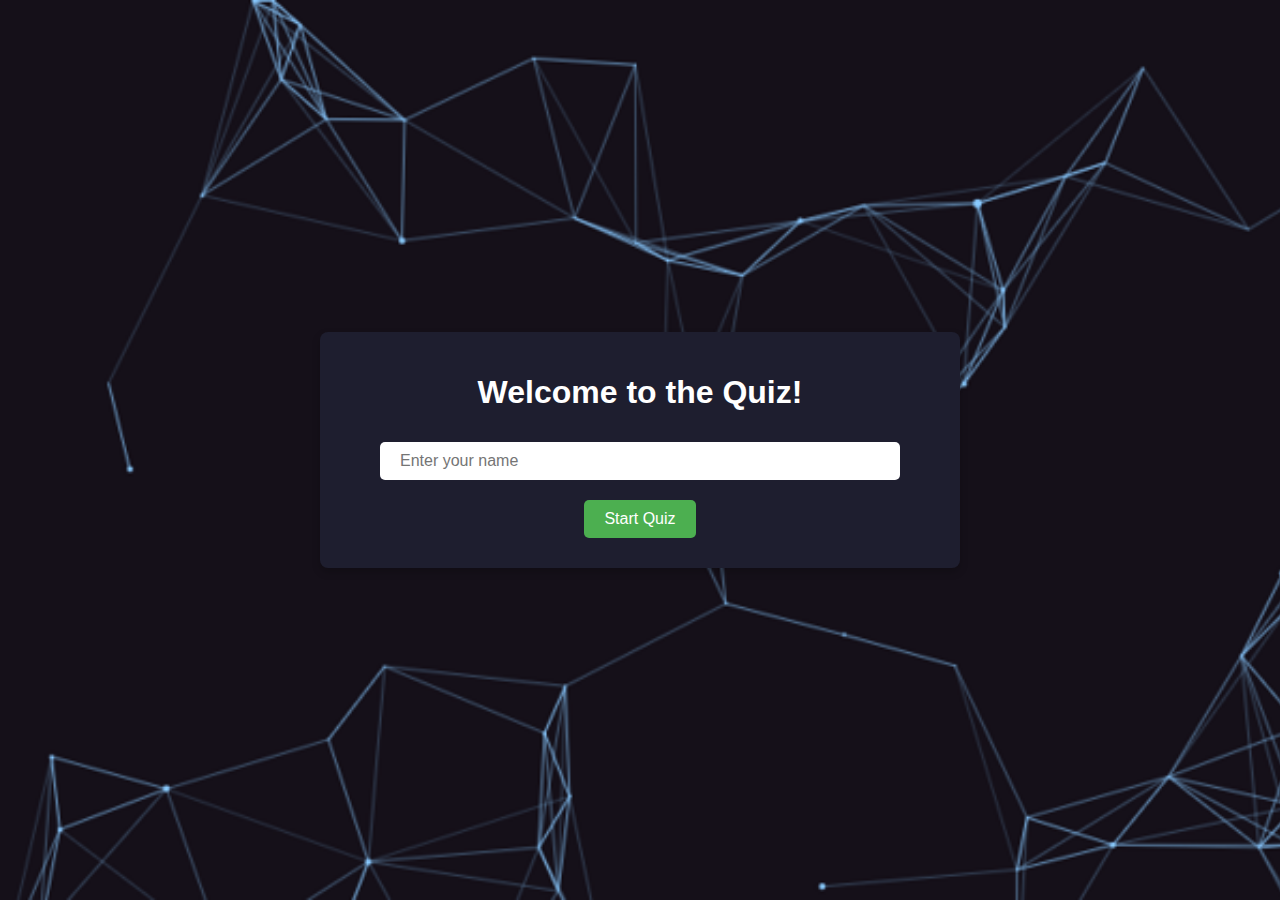
<file: index.html>
<!DOCTYPE html>
<html lang="en">
<head>
  <meta charset="UTF-8">
  <meta name="viewport" content="width=device-width, initial-scale=1.0">
  <title>Quiz Website</title>
  <link rel="stylesheet" href="styles.css">
</head>
<body>
    


    
  <div id="app">
    <!-- Welcome Page -->
    <div id="welcome-page" class="page active">
      <h1>Welcome to the Quiz!</h1>
      <input type="text" id="username" placeholder="Enter your name" required>
      <button id="start-btn">Start Quiz</button>
    </div>

    <!-- Quiz Page -->
   
    <div id="quiz-page" class="page">
      <div id="question-container">
        <h2 id="question"></h2>
        <div id="answers">
          <!-- Answers will be generated dynamically -->
        </div>
      </div>
      <button id="next-btn" disabled>Next</button>
    </div>

    <!-- Result Page -->
    <div id="result-page" class="page">
      <h1>Quiz Completed!</h1>
      <p id="final-score"></p>
      <button id="restart-btn" onclick="window.location.href='test2.html'">Proceed to Test 2</button>
    </div>
  </div>
  

  <script src="script.js"></script>
</body>
</html>
</file>
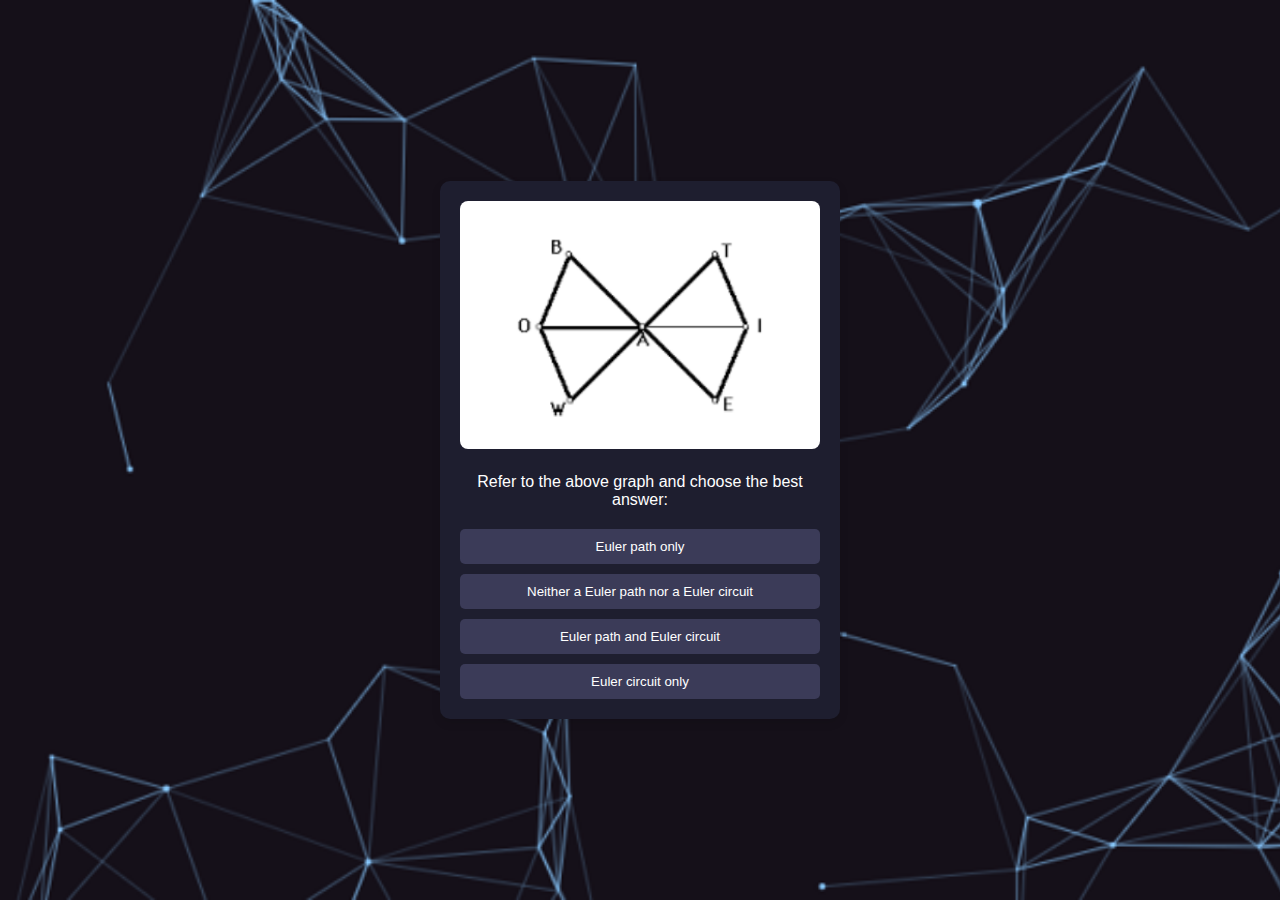
<file: test2.html>
<!DOCTYPE html>
<html lang="en">
<head>
    <meta charset="UTF-8">
    <meta name="viewport" content="width=device-width, initial-scale=1.0">
    <title>Interactive Quiz</title>
    <link rel="stylesheet" href="test2.css">
</head>
<body>
    <div id="quiz-container">
        <div id="question-container">
            <img id="question-image" src="" alt="Question Image" />
            <p id="question-text"></p>
        </div>
        <div id="options-container">
            <button class="option-btn" onclick="submitAnswer(0)">Option 1</button>
            <button class="option-btn" onclick="submitAnswer(1)">Option 2</button>
            <button class="option-btn" onclick="submitAnswer(2)">Option 3</button>
            <button class="option-btn" onclick="submitAnswer(3)">Option 4</button>
        </div>
    </div>

    <div id="result-container" class="hidden">
        <p>Your score is: <span id="score"></span></p>
        <button id="done-btn">Done</button>
    </div>
    

    <script src="test2.js"></script>
</body>
</html>
</file>
<file: styles.css>
body {
    font-family: Arial, sans-serif;
    margin: 0;
    padding: 0;
    display: flex;
    justify-content: center;
    align-items: center;
    height: 100vh;
    background-image: url('bg.png');
    color: #fff;
    background-size: cover; /* Ensures the image covers the entire background */
 
    background-repeat: no-repeat; /* Prevents the image from repeating */
    color: #fff;
  
  }
  
  #app {
    width: 100%;
    max-width: 600px;
    padding: 20px;
    box-shadow: 0 4px 8px rgba(0, 0, 0, 0.2);
    border-radius: 8px;
    background: #1e1e2f;
    text-align: center;
  }
  
  .page {
    display: none;
    animation: fadeIn 0.5s ease;
  }
  
  .page.active {
    display: block;
  }
  
  input, button {
    font-size: 16px;
    padding: 10px 20px;
    margin: 10px 0;
    border-radius: 5px;
    border: none;
    outline: none;
  }
  
  input {
    width: 80%;
    background: #fff;
    color: #000;
  }
  
  button {
    background: #4caf50;
    color: white;
    cursor: pointer;
    transition: background 0.3s ease;
  }
  
  button:hover {
    background: #45a049;
  }
  
  #answers button {
    display: block;
    width: 100%;
    margin: 5px 0;
    background: #3b3b58;
    transition: background 0.3s ease;
  }
  
  #answers button:hover {
    background: #55557a;
  }
  
  @keyframes fadeIn {
    from {
      opacity: 0;
      transform: scale(0.95);
    }
    to {
      opacity: 1;
      transform: scale(1);
    }
  }
  #answers button.correct {
    background: #4caf50; /* Green for correct answers */
    color: white;
}

#answers button.incorrect {
    background: #f44336; /* Red for incorrect answers */
    color: white;
}
</file>
<file: test2.css>
* {
    margin: 0;
    padding: 0;
    box-sizing: border-box;
}

body {
    font-family: Arial, sans-serif;
    background-color: #f3f4f6;
    display: flex;
    justify-content: center;
    align-items: center;
    height: 100vh;
    margin: 0;
    background-image: url('bg.png');
    color: #fff;
    background-size: cover; /* Ensures the image covers the entire background */
 
    background-repeat: no-repeat; /* Prevents the image from repeating */
    color: #fff;
}

#quiz-container {
    background-color: #1e1e2f;
    padding: 20px;
    border-radius: 10px;
    box-shadow: 0 4px 10px rgba(0, 0, 0, 0.1);
    text-align: center;
    width: 400px;
}

#question-container {
    margin-bottom: 20px;
}

#question-image {
    width: 100%;
    height: auto;
    margin-bottom: 20px;
    border-radius: 8px;
}

#options-container {
    display: flex;
    flex-direction: column;
    gap: 10px;
}

.option-btn {
    background-color: #3b3b58;
    color: white;
    border: none;
    padding: 10px;
    border-radius: 5px;
    cursor: pointer;
    transition: background-color 0.3s;
}

.option-btn:hover {
    background-color: #3b3b58;
}

#result-container {
    text-align: center;
    padding: 20px;
}

.hidden {
    display: none;
}

button {
    padding: 10px 20px;
    background-color: #007BFF;
    color: white;
    border: none;
    border-radius: 5px;
    cursor: pointer;
    transition: background 0.3s ease;
}

button:hover {
    background-color: #0056b3;
}
/* Animation for correct answer */
@keyframes correctAnimation {
    0% { transform: scale(1); }
    50% { transform: scale(1.1); background-color: #4CAF50; } /* Green */
    100% { transform: scale(1); }
}

/* Animation for incorrect answer */
@keyframes incorrectAnimation {
    0% { transform: scale(1); }
    50% { transform: scale(1.1); background-color: #f44336; } /* Red */
    100% { transform: scale(1); }
}

/* Apply the animations */
.option-btn.correct {
    animation: correctAnimation 0.5s ease forwards; /* Play correct animation */
}

.option-btn.incorrect {
    animation: incorrectAnimation 0.5s ease forwards; /* Play incorrect animation */
}
.thank-you-message {
    position: fixed;
    top: 50%;
    left: 50%;
    transform: translate(-50%, -50%);
    background-color: #4CAF50; /* Green background */
    color: white;
    padding: 20px;
    border-radius: 10px;
    opacity: 0;
    transition: opacity 0.5s ease;
    z-index: 1000; /* Ensure it's above other content */
}

.thank-you-message.show {
    opacity: 1; /* Fade in */
}
</file>
